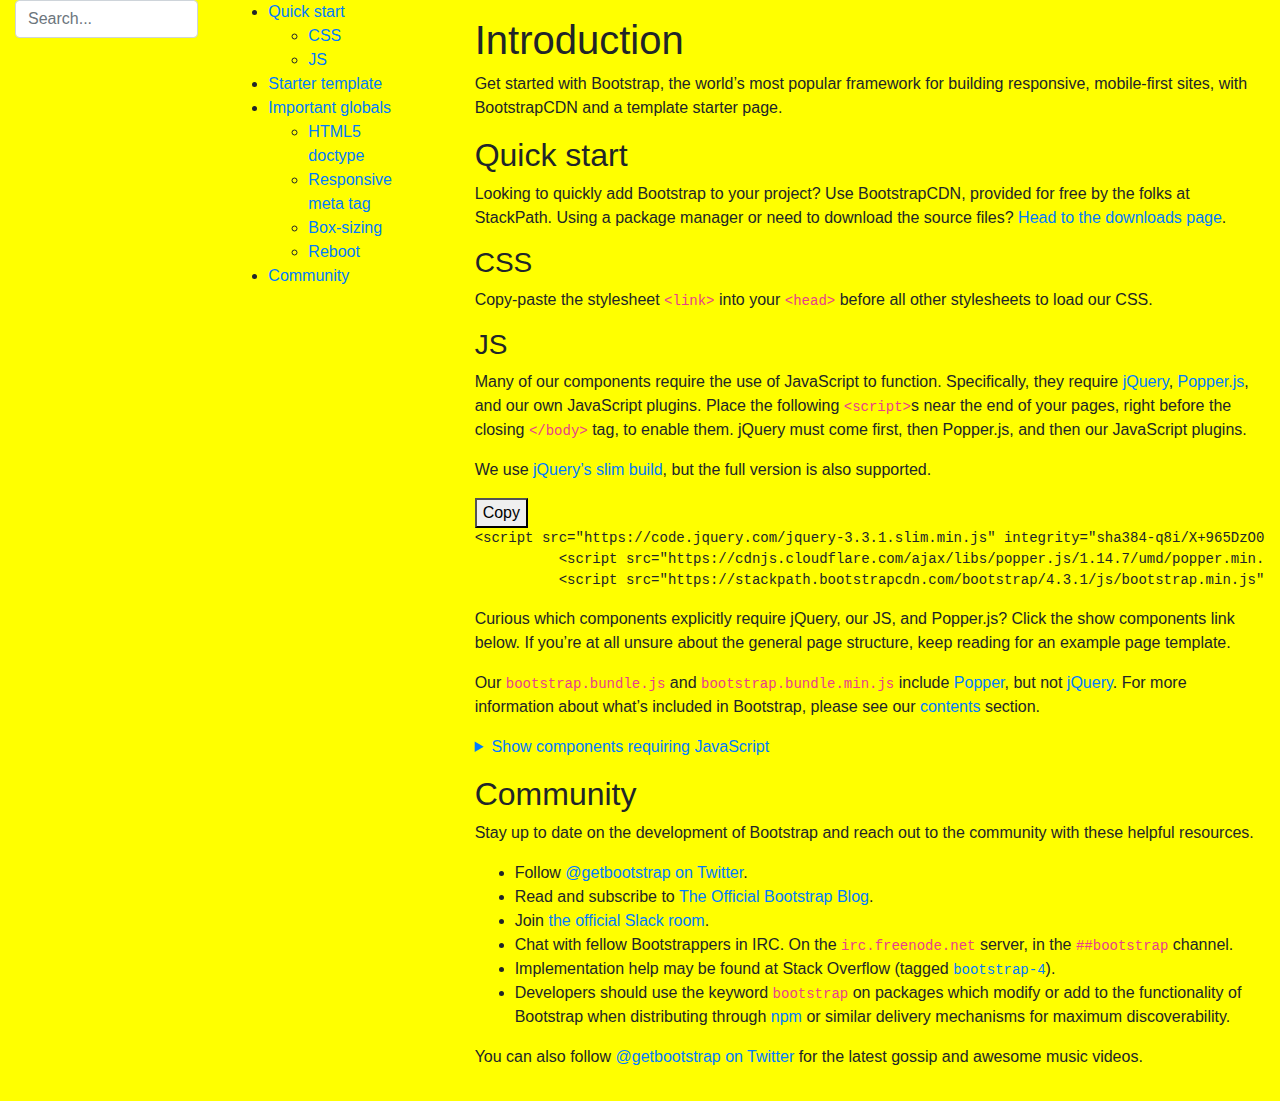
<file: index.html>
<!doctype html>
<html lang="en">
  <head>
    <!-- Required meta tags -->
    <meta charset="utf-8">
    <meta name="viewport" content="width=device-width, initial-scale=1, shrink-to-fit=no">

    <!-- Bootstrap CSS -->
    <link rel="stylesheet" href="https://stackpath.bootstrapcdn.com/bootstrap/4.3.1/css/bootstrap.min.css" integrity="sha384-ggOyR0iXCbMQv3Xipma34MD+dH/1fQ784/j6cY/iJTQUOhcWr7x9JvoRxT2MZw1T" crossorigin="anonymous">

    <title>Test</title>
  </head>
  <body>

    <div class="container-fluid">
      <div class="row flex-xl-nowrap" style="background-color: yellow;">
        <div class="col-12 col-md-3 col-xl-2 bd-sidebar">
          <form class="bd-search d-flex align-items-center">
            <input type="search" class="form-control ds-input" id="search-input" placeholder="Search..." aria-label="Search for..." autocomplete="off" data-docs-version="4.3" spellcheck="false" role="combobox" aria-autocomplete="list" aria-expanded="false" aria-owns="algolia-autocomplete-listbox-0" dir="auto">
            <button class="btn btn-link bd-search-docs-toggle d-md-none p-0 ml-3" type="button" data-toggle="collapse" data-target="#bd-docs-nav" aria-controls="bd-docs-nav" aria-expanded="false" aria-label="Toggle docs navigation"></button>
          </form>
        </div>
        <div class="d-none d-xl-block col-xl-2 bd-toc">
          <ul class="section-nav">
            <li class="toc-entry toc-h2"><a href="#quick-start">Quick start</a>
              <ul>
                <li class="toc-entry toc-h3"><a href="#css">CSS</a></li>
                <li class="toc-entry toc-h3"><a href="#js">JS</a></li>
              </ul>
            </li>
            <li class="toc-entry toc-h2"><a href="#starter-template">Starter template</a></li>
            <li class="toc-entry toc-h2"><a href="#important-globals">Important globals</a>
              <ul>
                <li class="toc-entry toc-h3"><a href="#html5-doctype">HTML5 doctype</a></li>
                <li class="toc-entry toc-h3"><a href="#responsive-meta-tag">Responsive meta tag</a></li>
                <li class="toc-entry toc-h3"><a href="#box-sizing">Box-sizing</a></li>
                <li class="toc-entry toc-h3"><a href="#reboot">Reboot</a></li>
              </ul>
            </li>
            <li class="toc-entry toc-h2"><a href="#community">Community</a></li>
          </ul>
        </div>
        <main class="col-12 col-md-9 col-xl-8 py-md-3 pl-md-5 bd-content" role="main">
          <h1 class="bd-title" id="content">Introduction</h1>
          <p class="bd-lead">Get started with Bootstrap, the world’s most popular framework for building responsive, mobile-first sites, with BootstrapCDN and a template starter page.</p>
          <h2 id="quick-start"><span class="bd-content-title">Quick start<a class="anchorjs-link " href="#quick-start" aria-label="Anchor" data-anchorjs-icon="#" style="padding-left: 0.375em;"></a></span></h2>
          <p>Looking to quickly add Bootstrap to your project? Use BootstrapCDN, provided for free by the folks at StackPath. Using a package manager or need to download the source files? <a href="/docs/4.3/getting-started/download/">Head to the downloads page</a>.</p>

          <h3 id="css"><span class="bd-content-title">CSS<a class="anchorjs-link " href="#css" aria-label="Anchor" data-anchorjs-icon="#" style="padding-left: 0.375em;"></a></span></h3>
          <p>Copy-paste the stylesheet <code class="highlighter-rouge">&lt;link&gt;</code> into your <code class="highlighter-rouge">&lt;head&gt;</code> before all other stylesheets to load our CSS.</p>

          <h3 id="js"><span class="bd-content-title">JS<a class="anchorjs-link " href="#js" aria-label="Anchor" data-anchorjs-icon="#" style="padding-left: 0.375em;"></a></span></h3>
          <p>Many of our components require the use of JavaScript to function. Specifically, they require <a href="https://jquery.com/">jQuery</a>, <a href="https://popper.js.org/">Popper.js</a>, and our own JavaScript plugins. Place the following <code class="highlighter-rouge">&lt;script&gt;</code>s near the end of your pages, right before the closing <code class="highlighter-rouge">&lt;/body&gt;</code> tag, to enable them. jQuery must come first, then Popper.js, and then our JavaScript plugins.</p>
          <p>We use <a href="https://blog.jquery.com/2016/06/09/jquery-3-0-final-released/">jQuery’s slim build</a>, but the full version is also supported.</p>

          <div class="bd-clipboard"><button type="button" class="btn-clipboard" title="" data-original-title="Copy to clipboard">Copy</button></div><figure class="highlight"><pre><code class="language-html" data-lang="html"><span class="nt">&lt;script </span><span class="na">src=</span><span class="s">"https://code.jquery.com/jquery-3.3.1.slim.min.js"</span> <span class="na">integrity=</span><span class="s">"sha384-q8i/X+965DzO0rT7abK41JStQIAqVgRVzpbzo5smXKp4YfRvH+8abtTE1Pi6jizo"</span> <span class="na">crossorigin=</span><span class="s">"anonymous"</span><span class="nt">&gt;&lt;/script&gt;</span>
          <span class="nt">&lt;script </span><span class="na">src=</span><span class="s">"https://cdnjs.cloudflare.com/ajax/libs/popper.js/1.14.7/umd/popper.min.js"</span> <span class="na">integrity=</span><span class="s">"sha384-UO2eT0CpHqdSJQ6hJty5KVphtPhzWj9WO1clHTMGa3JDZwrnQq4sF86dIHNDz0W1"</span> <span class="na">crossorigin=</span><span class="s">"anonymous"</span><span class="nt">&gt;&lt;/script&gt;</span>
          <span class="nt">&lt;script </span><span class="na">src=</span><span class="s">"https://stackpath.bootstrapcdn.com/bootstrap/4.3.1/js/bootstrap.min.js"</span> <span class="na">integrity=</span><span class="s">"sha384-JjSmVgyd0p3pXB1rRibZUAYoIIy6OrQ6VrjIEaFf/nJGzIxFDsf4x0xIM+B07jRM"</span> <span class="na">crossorigin=</span><span class="s">"anonymous"</span><span class="nt">&gt;&lt;/script&gt;</span></code></pre></figure>

          <p>Curious which components explicitly require jQuery, our JS, and Popper.js? Click the show components link below. If you’re at all unsure about the general page structure, keep reading for an example page template.</p>

          <p>Our <code class="highlighter-rouge">bootstrap.bundle.js</code> and <code class="highlighter-rouge">bootstrap.bundle.min.js</code> include <a href="https://popper.js.org/">Popper</a>, but not <a href="https://jquery.com/">jQuery</a>. For more information about what’s included in Bootstrap, please see our <a href="/docs/4.3/getting-started/contents/#precompiled-bootstrap">contents</a> section.</p>

          <details>
            <summary class="text-primary mb-3">Show components requiring JavaScript</summary>
            <ul>
              <li>Alerts for dismissing</li>
              <li>Buttons for toggling states and checkbox/radio functionality</li>
              <li>Carousel for all slide behaviors, controls, and indicators</li>
              <li>Collapse for toggling visibility of content</li>
              <li>Dropdowns for displaying and positioning (also requires <a href="https://popper.js.org/">Popper.js</a>)</li>
              <li>Modals for displaying, positioning, and scroll behavior</li>
              <li>Navbar for extending our Collapse plugin to implement responsive behavior</li>
              <li>Tooltips and popovers for displaying and positioning (also requires <a href="https://popper.js.org/">Popper.js</a>)</li>
              <li>Scrollspy for scroll behavior and navigation updates</li>
            </ul>
          </details>

          <h2 id="community"><span class="bd-content-title">Community<a class="anchorjs-link " href="#community" aria-label="Anchor" data-anchorjs-icon="#" style="padding-left: 0.375em;"></a></span></h2>
          <p>Stay up to date on the development of Bootstrap and reach out to the community with these helpful resources.</p>
          <ul>
            <li>Follow <a href="https://twitter.com/getbootstrap">@getbootstrap on Twitter</a>.</li>
            <li>Read and subscribe to <a href="https://blog.getbootstrap.com/">The Official Bootstrap Blog</a>.</li>
            <li>Join <a href="https://bootstrap-slack.herokuapp.com/">the official Slack room</a>.</li>
            <li>Chat with fellow Bootstrappers in IRC. On the <code class="highlighter-rouge">irc.freenode.net</code> server, in the <code class="highlighter-rouge">##bootstrap</code> channel.</li>
            <li>Implementation help may be found at Stack Overflow (tagged <a href="https://stackoverflow.com/questions/tagged/bootstrap-4"><code class="highlighter-rouge">bootstrap-4</code></a>).</li>
            <li>Developers should use the keyword <code class="highlighter-rouge">bootstrap</code> on packages which modify or add to the functionality of Bootstrap when distributing through <a href="https://www.npmjs.com/search?q=keywords:bootstrap">npm</a> or similar delivery mechanisms for maximum discoverability.</li>
          </ul>

          <p>You can also follow <a href="https://twitter.com/getbootstrap">@getbootstrap on Twitter</a> for the latest gossip and awesome music videos.</p>
        </main>
      </div>
    </div>

    
    <!-- Optional JavaScript -->
    <!-- jQuery first, then Popper.js, then Bootstrap JS -->
    <script src="https://code.jquery.com/jquery-3.3.1.slim.min.js" integrity="sha384-q8i/X+965DzO0rT7abK41JStQIAqVgRVzpbzo5smXKp4YfRvH+8abtTE1Pi6jizo" crossorigin="anonymous"></script>
    <script src="https://cdnjs.cloudflare.com/ajax/libs/popper.js/1.14.7/umd/popper.min.js" integrity="sha384-UO2eT0CpHqdSJQ6hJty5KVphtPhzWj9WO1clHTMGa3JDZwrnQq4sF86dIHNDz0W1" crossorigin="anonymous"></script>
    <script src="https://stackpath.bootstrapcdn.com/bootstrap/4.3.1/js/bootstrap.min.js" integrity="sha384-JjSmVgyd0p3pXB1rRibZUAYoIIy6OrQ6VrjIEaFf/nJGzIxFDsf4x0xIM+B07jRM" crossorigin="anonymous"></script>
  </body>
</html>
</file>
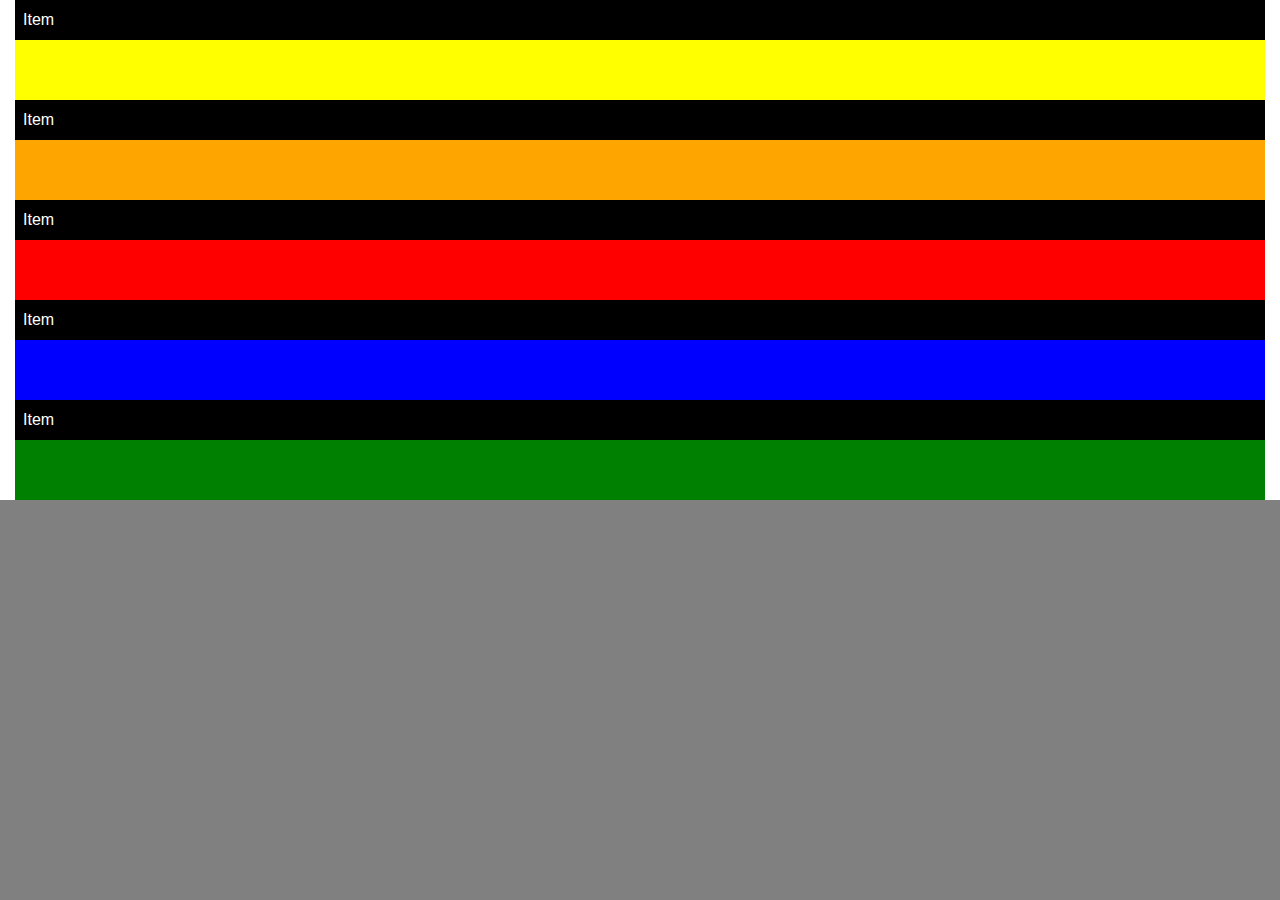
<file: index2.html>
<!doctype html>
<html lang="en">
  <head>
    <!-- Required meta tags -->
    <meta charset="utf-8">
    <meta name="viewport" content="width=device-width, initial-scale=1, shrink-to-fit=no">

    <!-- Bootstrap CSS -->
    <link rel="stylesheet" href="https://stackpath.bootstrapcdn.com/bootstrap/4.3.1/css/bootstrap.min.css" integrity="sha384-ggOyR0iXCbMQv3Xipma34MD+dH/1fQ784/j6cY/iJTQUOhcWr7x9JvoRxT2MZw1T" crossorigin="anonymous">
    <link rel="stylesheet" type="text/css" href="css/general.css">

    <title>Test</title>
  </head>
  <body>

    <div class="container-fluid color00">

      

      <div class="align-self-start color01 altura"><div class="color06 p-2">Item</div></div>
      <div class="align-self-end color02 altura"><div class="color06 p-2">Item</div></div>
      <div class="align-self-center color03 altura"><div class="color06 p-2">Item</div></div>
      <div class="align-self-baseline color04 altura"><div class="color06 p-2">Item</div></div>
      <div class="align-self-stretch color05 altura"><div class="color06 p-2">Item</div></div>

    </div>

    
    <!-- Optional JavaScript -->
    <!-- jQuery first, then Popper.js, then Bootstrap JS -->
    <script src="https://code.jquery.com/jquery-3.3.1.slim.min.js" integrity="sha384-q8i/X+965DzO0rT7abK41JStQIAqVgRVzpbzo5smXKp4YfRvH+8abtTE1Pi6jizo" crossorigin="anonymous"></script>
    <script src="https://cdnjs.cloudflare.com/ajax/libs/popper.js/1.14.7/umd/popper.min.js" integrity="sha384-UO2eT0CpHqdSJQ6hJty5KVphtPhzWj9WO1clHTMGa3JDZwrnQq4sF86dIHNDz0W1" crossorigin="anonymous"></script>
    <script src="https://stackpath.bootstrapcdn.com/bootstrap/4.3.1/js/bootstrap.min.js" integrity="sha384-JjSmVgyd0p3pXB1rRibZUAYoIIy6OrQ6VrjIEaFf/nJGzIxFDsf4x0xIM+B07jRM" crossorigin="anonymous"></script>
  </body>
</html>
</file>
<file: css/general.css>
body {
	background-color: gray;
}

.color00 {
	background-color: white;
}

.color01 {
	background-color: yellow;
}

.color02 {
	background-color: orange;
}

.color03 {
	background-color: red;
}

.color04 {
	background-color: blue;
}

.color05 {
	background-color: green;
}

.color06 {
	background-color: black;
	color: white;
}

.altura {
	height: 100px;
}
</file>
